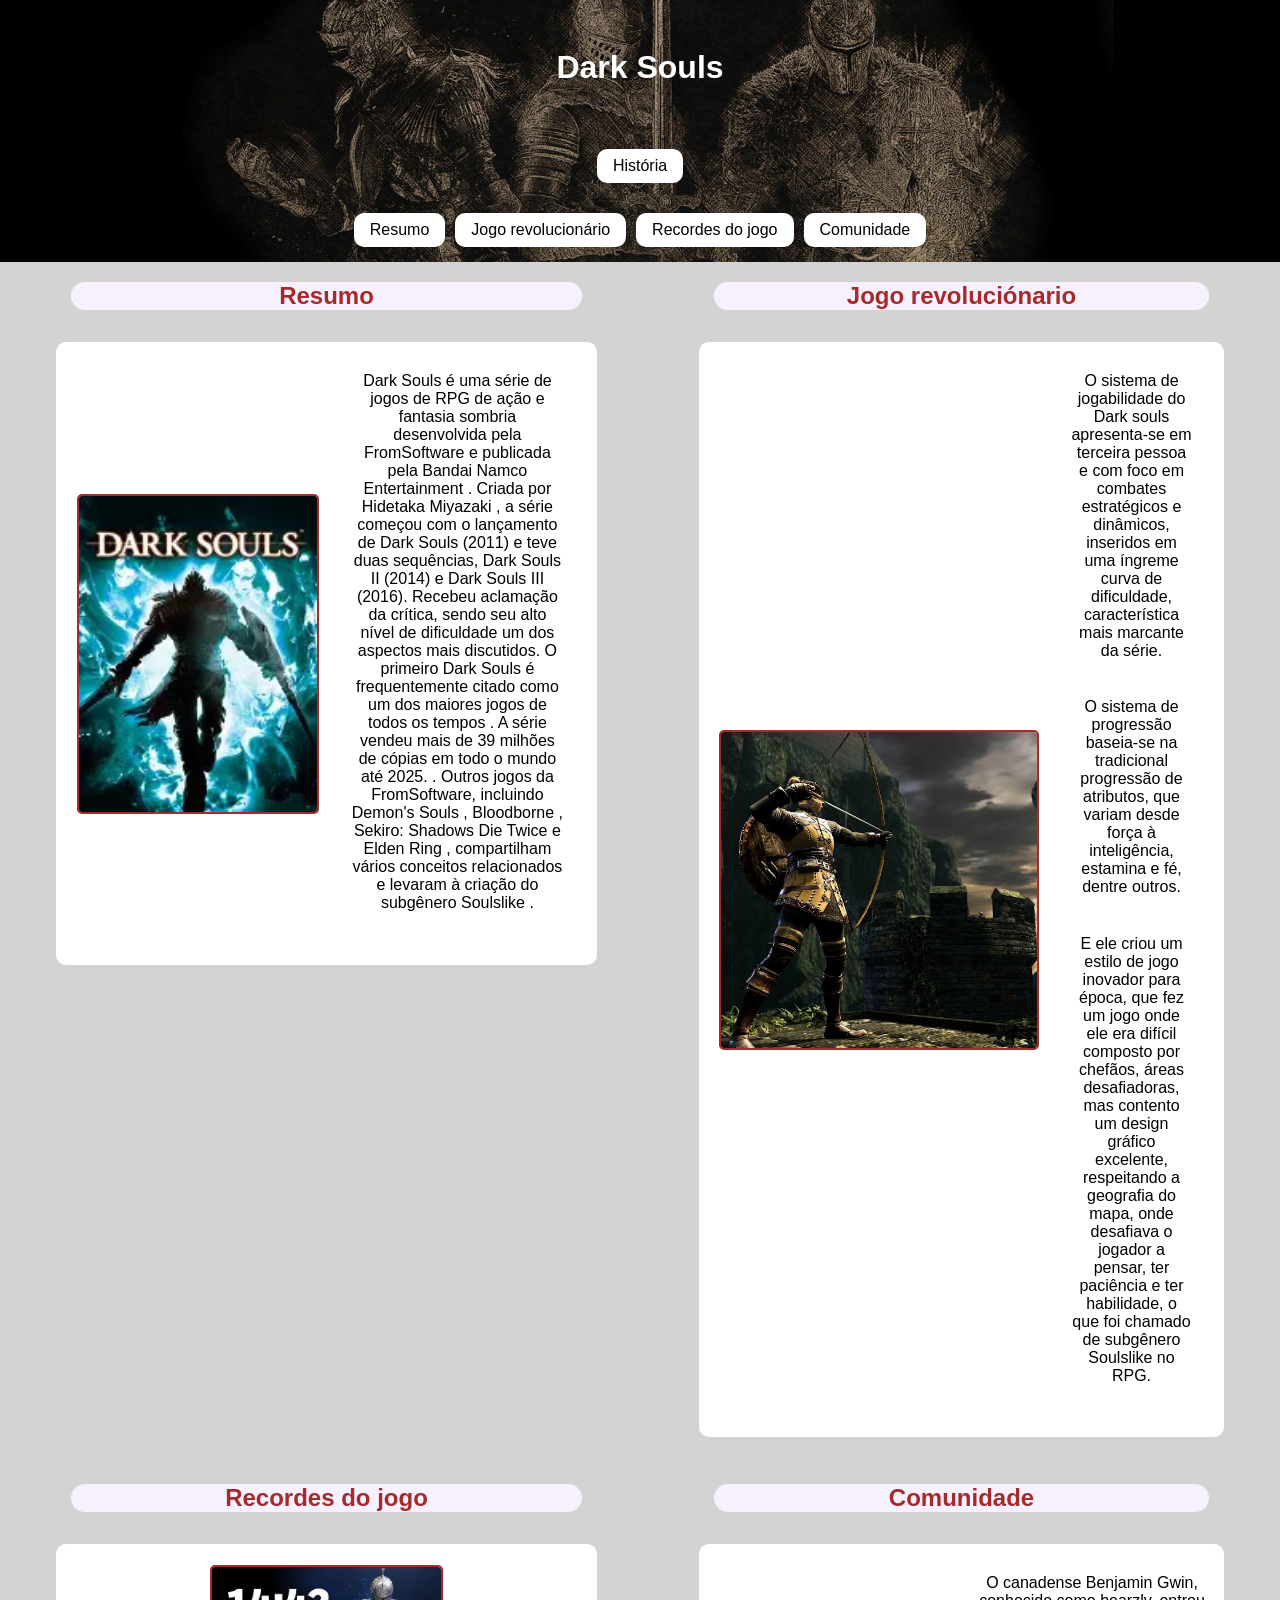
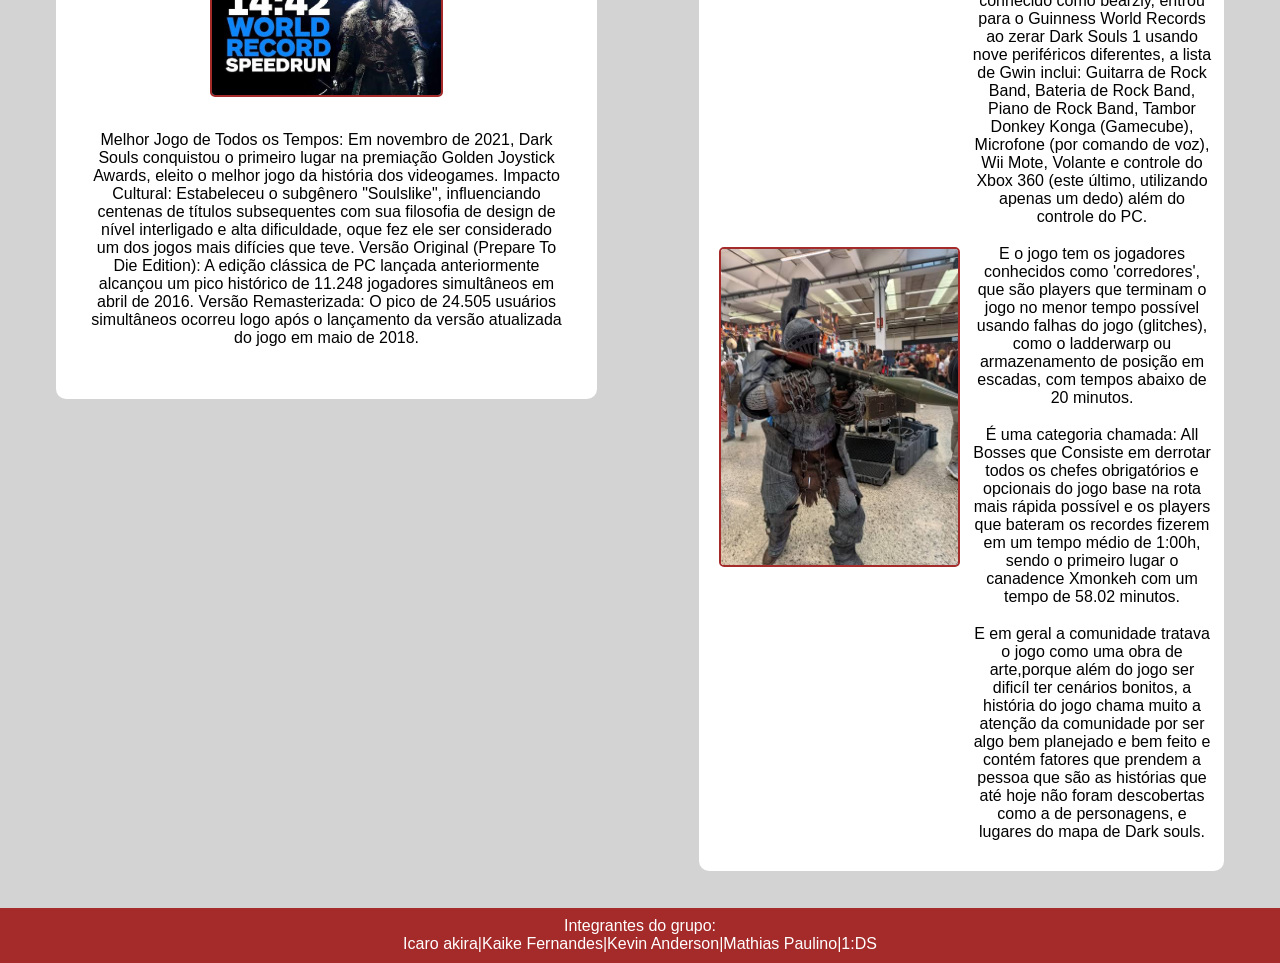
<file: index.html>
<!DOCTYPE html>
<html lang="en">
<head>
    <meta charset="UTF-8">
    <meta name="viewport" content="width=device-width, initial-scale=1.0">
    <title>Dark Souls</title>
    <link rel="stylesheet" href="Styles/styles.css" >
    <link rel="icon" href="assets/IMG/icon.jpg">
</head>
<body>
    <header>
        <H1> Dark Souls </H1>
    </header>

    <nav>
        <div class="conteudo">
            <div class="outro_html">
                <a href="História.html" class="button">História</a>
            </div>
            <ul>
                <li><a href="#resumo" class="button"> Resumo </a> </li>
                <li><a href="#Jogo revolucionário" class="button"> Jogo revolucionário</a></li>
                <li><a href="#Recordes do jogo" class="button"> Recordes do jogo</a></li>
                <li><a href="#Comunidade" class="button"> Comunidade</a></li>
            </ul>
        </div>
    </nav>

    <main class="Conteiner">
        <div class="grid">

            <section class="card" id="resumo">
                <H2>Resumo</H2>
                <div class="caixa">
                    <img class="caixa-img" src="assets/IMG/OIP.webp" alt="Dark souls"> 
                    <div class="texto">
                        <p>
                            Dark Souls  ​​é uma série de jogos de RPG de ação e fantasia sombria desenvolvida pela FromSoftware e publicada pela Bandai Namco Entertainment . Criada por Hidetaka Miyazaki , a série começou com o lançamento de Dark Souls (2011) e teve duas sequências, Dark Souls II (2014) e Dark Souls III (2016). Recebeu aclamação da crítica, sendo seu alto nível de dificuldade um dos aspectos mais discutidos. 
                            O primeiro Dark Souls é frequentemente citado como um dos maiores jogos de todos os tempos . A série vendeu mais de 39 milhões de cópias em todo o mundo até 2025. . Outros jogos da FromSoftware, incluindo Demon's Souls , Bloodborne , Sekiro: Shadows Die Twice e Elden Ring , compartilham vários conceitos relacionados e levaram à criação do subgênero Soulslike .
                        </p>
                    </div>
                </div>
            </section>


            <section class="card" id="Jogo revolucionário">
                <H2>Jogo revoluciónario</H2>
                <div class="caixa">
                    <img class="caixa-img img-revolucionario" src="assets/IMG/revolucionario.jpeg" alt=""> 
                    <div class="texto">
                        <p>O sistema de jogabilidade do Dark souls apresenta-se em terceira pessoa e com foco em combates estratégicos e dinâmicos, inseridos em uma íngreme curva de dificuldade, característica mais marcante da série. </p>
                        <p>O sistema de progressão baseia-se na tradicional progressão de atributos, que variam desde força à inteligência, estamina e fé, dentre outros.</p>
                        <p>E ele criou um estilo de jogo inovador para época, que fez um jogo onde ele era difícil composto por chefãos, áreas desafiadoras, mas contento um design gráfico excelente, respeitando a geografia do mapa, onde desafiava o jogador a pensar, ter paciência e ter habilidade, o que foi chamado de subgênero Soulslike no RPG.
                        </p>
                    </div>
                </div>
            </section>

            <section class="card recordes" id="Recordes do jogo">
                <H2>Recordes do jogo</H2>
                <div class="caixa">
                    <img class="caixa-img img-recordes" src="assets/IMG/recordes.jpeg"Dark souls">
                    <div class="texto">
                        <p>Melhor Jogo de Todos os Tempos: Em novembro de 2021, Dark Souls conquistou o primeiro lugar na premiação Golden Joystick Awards, eleito o melhor jogo da história dos videogames.
                        Impacto Cultural: Estabeleceu o subgênero "Soulslike", influenciando centenas de títulos subsequentes com sua filosofia de design de nível interligado e alta dificuldade, oque fez ele ser considerado um dos jogos mais difícies que teve.
                        Versão Original (Prepare To Die Edition): A edição clássica de PC lançada anteriormente alcançou um pico histórico de 11.248 jogadores simultâneos em abril de 2016.
                        Versão Remasterizada: O pico de 24.505 usuários simultâneos ocorreu logo após o lançamento da versão atualizada do jogo em maio de 2018.
                        </p>
                    </div>
                </div>
            </section>

            <section class="card" id="Comunidade">
                <H2>Comunidade</H2>
                <div class="caixa">
                    <img class="caixa-img img-comunidade" src="assets/IMG/comunidade.jpeg" alt="Dark souls"> 
                    <div class="textos">
                        <p>O canadense Benjamin Gwin, conhecido como bearzly, entrou para o Guinness World Records ao zerar Dark Souls 1 usando nove periféricos diferentes, a lista de Gwin inclui: Guitarra de Rock Band, Bateria de Rock Band, Piano de Rock Band, Tambor Donkey Konga (Gamecube), Microfone (por comando de voz), Wii Mote, Volante e controle do Xbox 360 (este último, utilizando apenas um dedo) além do controle do PC.</p>
                        <p>E o jogo tem os jogadores conhecidos como 'corredores', que são players que terminam o jogo no menor tempo possível usando falhas do jogo (glitches), como o ladderwarp ou armazenamento de posição em escadas, com tempos abaixo de 20 minutos.</p>
                        <p>É uma categoria chamada: All Bosses que Consiste em derrotar todos os chefes obrigatórios e opcionais do jogo base na rota mais rápida possível e os players que bateram os recordes fizerem em um tempo   médio de 1:00h, sendo o primeiro lugar o canadence Xmonkeh com um tempo de 58.02 minutos.</p>
                        <p>E em geral a comunidade tratava o jogo como uma obra de arte,porque além do jogo ser dificíl ter cenários bonitos, a história do jogo chama muito a atenção da comunidade por ser algo bem planejado e bem feito e contém fatores que prendem a pessoa que são as histórias que até hoje não foram descobertas como a de personagens, e lugares do mapa de Dark souls.</p>
                    </div>
                </div>
            </section>
        </div>
    </main>

    <footer>
            <p>Integrantes do grupo:</p>
            <p>Icaro akira|Kaike Fernandes|Kevin Anderson|Mathias Paulino|1:DS</p>
    </footer>
</body>
</html>
</file>
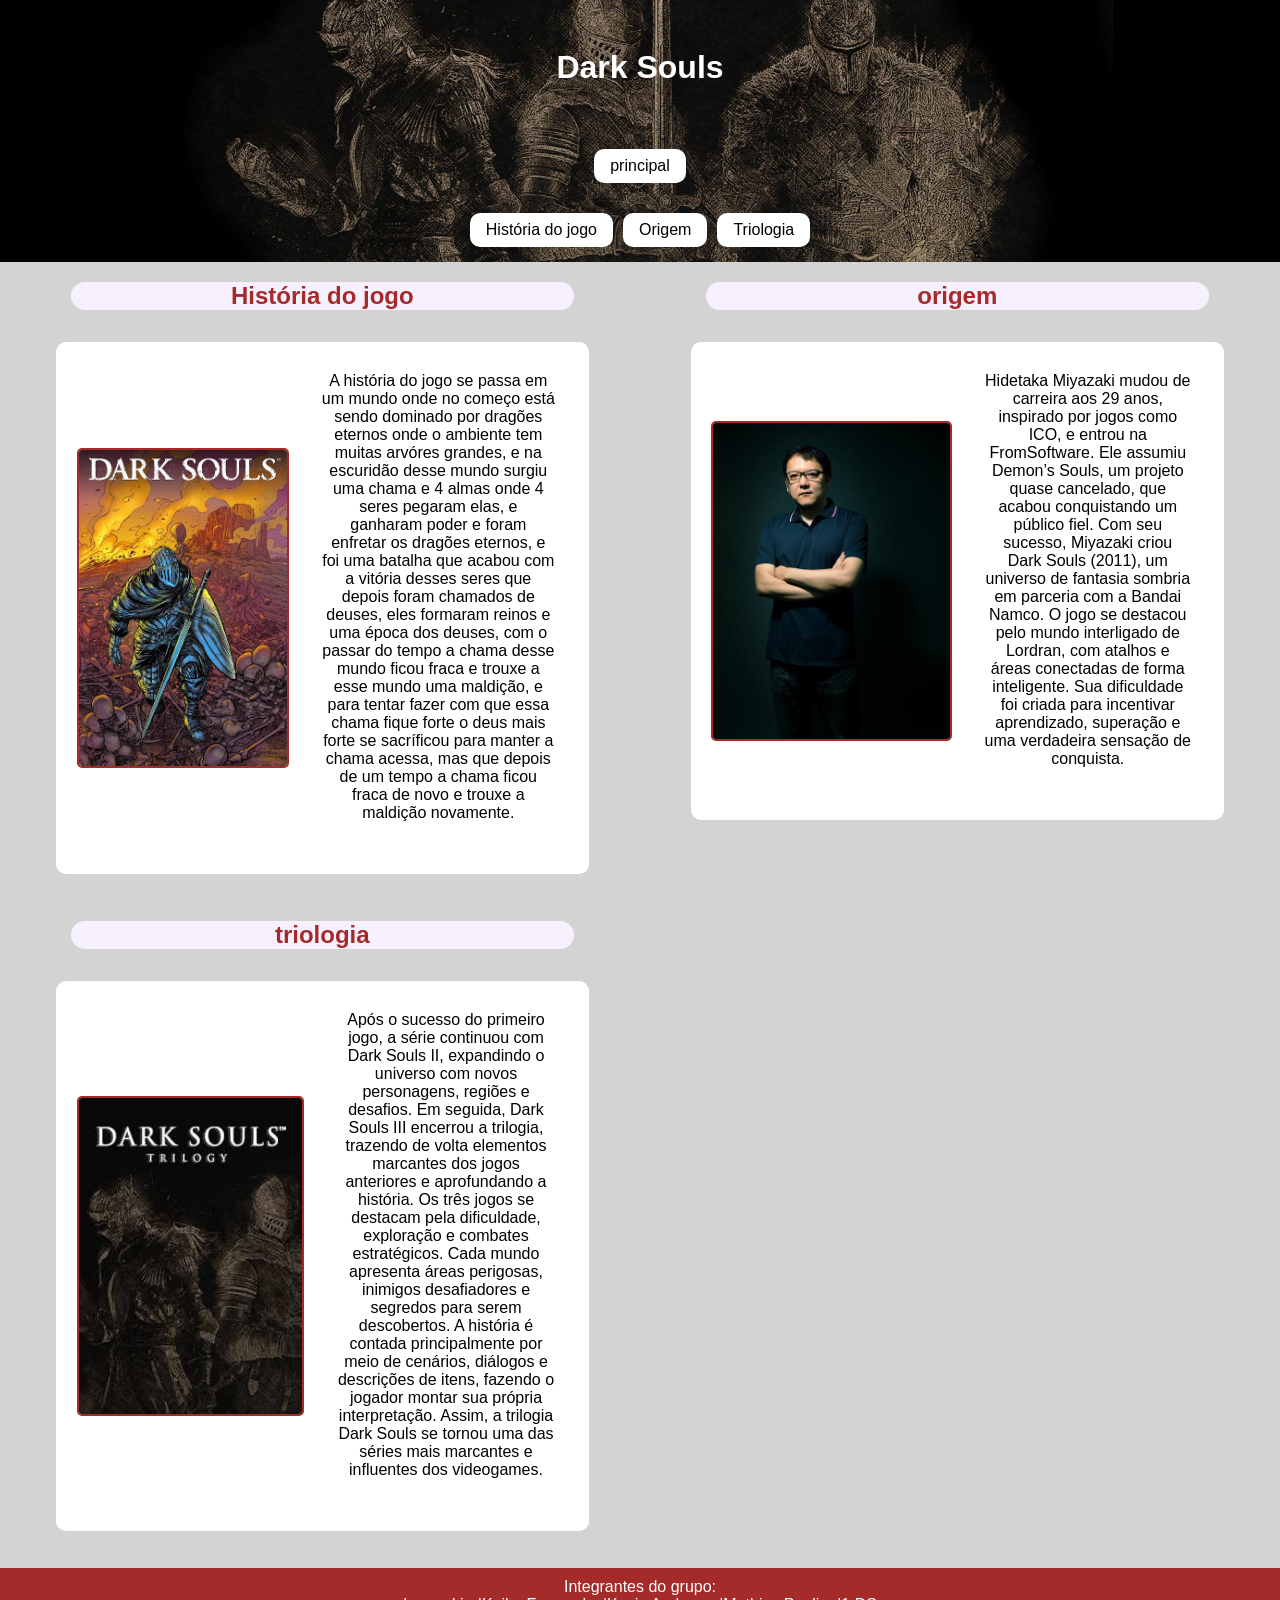
<file: história.html>
<!DOCTYPE html>
<html lang="pt-BR">
<head>
    <meta charset="UTF-8">
    <meta name="viewport" content="width=device-width, initial-scale=1.0">
    <title>Dark Souls</title>
    <link rel="stylesheet" href="Styles/styles.css">
    <link rel="icon" href="assets/IMG/icon.jpg">
</head>
<body>
    <header>
        <H1> Dark Souls </H1>
    </header>

    <nav>
        <div class="conteudo">
            <div class="outro_html">
                <a href="index.html">principal</a>
            </div>
            <ul>
                <li><a href="#História do jogo" class="button"> História do jogo </a> </li>
                <li><a href="#origem" class="button"> Origem</a></li>
                <li><a href="#triologia" class="button"> Triologia</a></li>
            </ul>
        </div>
    </nav>

    <main class="Conteiner">
        <div class="grid">

            <section class="card" id="História do jogo">
                <H2>História do jogo</H2>
                <div class="caixa">
                    <img class="caixa-img img-historia" src="assets/IMG/historia.jpeg" alt="Dark souls">
                    <div class="texto">
                        <p>A história do jogo se passa em um mundo onde no começo está sendo dominado por dragões eternos onde o ambiente tem muitas arvóres grandes, e na escuridão desse mundo surgiu uma chama e 4 almas onde 4 seres pegaram elas, e ganharam poder e foram enfretar os dragões eternos, e foi uma batalha que acabou com a vitória desses seres que depois foram chamados de deuses, eles formaram reinos e uma época dos deuses, com o passar do tempo a chama desse mundo ficou fraca e trouxe a esse mundo uma maldição, e para tentar fazer com que essa chama fique forte o deus mais forte se sacríficou para manter a chama acessa, mas que depois de um tempo a chama ficou fraca de novo e trouxe a maldição novamente.</p>
                    </div>    
                </div>
            </section>

            <section class="card" id="origem">
                <H2>origem</H2>
                <div class="caixa">
                    <img class="caixa-img" src="assets/IMG/Hidetaka-Miyazaki.jpeg" alt="Hidetaka-Miyazaki"> 
                    <div class="texto">
                        <p>
                            Hidetaka Miyazaki mudou de carreira aos 29 anos, inspirado por jogos como ICO, e entrou na FromSoftware.
                            Ele assumiu Demon’s Souls, um projeto quase cancelado, que acabou conquistando um público fiel.
                            Com seu sucesso, Miyazaki criou Dark Souls (2011), um universo de fantasia sombria em parceria com a Bandai Namco.
                            O jogo se destacou pelo mundo interligado de Lordran, com atalhos e áreas conectadas de forma inteligente.
                            Sua dificuldade foi criada para incentivar aprendizado, superação e uma verdadeira sensação de conquista.
                        </p>
                    </div>
                </div>
            </section>

            <section class="card" id="triologia">
                <H2>triologia</H2>
                <div class="caixa">
                    <img class="caixa-img" src="assets/IMG/trilogia.jpeg" alt=""> 
                    <div class="texto">
                        <p>
                            Após o sucesso do primeiro jogo, a série continuou com Dark Souls II, expandindo o universo com novos personagens, regiões e desafios.
                            Em seguida, Dark Souls III encerrou a trilogia, trazendo de volta elementos marcantes dos jogos anteriores e aprofundando a história.
                            Os três jogos se destacam pela dificuldade, exploração e combates estratégicos.
                            Cada mundo apresenta áreas perigosas, inimigos desafiadores e segredos para serem descobertos.
                            A história é contada principalmente por meio de cenários, diálogos e descrições de itens, fazendo o jogador montar sua própria interpretação.
                            Assim, a trilogia Dark Souls se tornou uma das séries mais marcantes e influentes dos videogames.

                        </p>
                    </div>
                </div>
            </section>
        </div>
    </main>

<footer>
        <p>Integrantes do grupo:</p>
        <p>Icaro akira|Kaike Fernandes|Kevin Anderson|Mathias Paulino|1:DS</p>
</footer>
</body>
</html>
</file>
<file: Styles/styles.css>
*{
        margin: 0;
        padding: 0;
        box-sizing: border-box;
        font-family:Verdana, Geneva, Tahoma, sans-serif
    }

    html{
        scrollbar-color: #e8ebef #545D8C; 
    }

    body{
        background-color:#D3D3D3;
    }
    header{
        background-image: url('/assets/IMG/banner.jpg');
        background-size: cover;
        background-position: center -5rem;
        padding: 4.2rem; /* espaço para o h*/
        display: flex;
        align-items: center;
        justify-content: center;
        /*background-color: rgb(54, 15, 3);*/
        color: white;
        height: 100px;
    }

    header h1{
        text-align: center;
    }

    nav{
        background-image: url('/assets/IMG/banner.jpg');
        background-size: cover;
        background-position: center -13.5rem;
        color: aquamarine;
        padding:10px 0;
    }
    nav ul{
        display:flex;
        align-items:center;
        justify-content:center;
        list-style: none ;
        flex-wrap: wrap ; 
        padding-top: 10px;
    }
    nav a{
        display: block;
        background-color: aliceblue;
        box-shadow: 0.8;
        border-radius: 5px;
        text-decoration:none ;
        border: 20px;
        padding: 13px;
        margin: 5px;
    }
    nav a{
        color: black;
        text-decoration: none;
        display:inline-block;
        background: white;
        border-radius: 10px;
        padding: 8px 16px;
        margin: 5px;
        transition: background-color 0.3s, transform 0.3s ;
    }
    nav a:hover{
        color: #F6F5F4;
        background-color: black;
        transform: scale(1.05);
    }
    .outro_html{ /*nav do link para o outreo html*/
        display:flex;
        align-content: center;
        justify-content:center;
        padding-bottom: 10px;
    }

    section h2{ /*h sob caixa*/
        border-radius: 50px;
        margin: 15px;
        background-color:rgb(247, 241, 255);
        color:brown;
        transition: background-color 0.3s, transform 0.3s ;
    }

    section .caixa{
        border:50px;
        background-color:white;
        border-radius:10px;
        margin: 2rem 0;     
    }
    .texto{ 
        padding: 0rem 1.4rem 1.4rem 1.4rem; /*espaço para os paragrafos*/
    }
    main{
        display: block;
        border-radius: 60px;
        padding: 5px;
        text-align: center;
    }
    .imagens{
        display: flex;
        justify-content:right;
        align-items: end;
        height: 95px;
        width: 170px;
    
    }
    .OIP{
        height: 100px;
        margin: 5px;
        width: 75px;
        border-radius: 100px;
        background-color: brown;
    }

    .Fogueira{
        height: 100px;
        width: 75px;
        border-radius: 125px;
        background-color: brown;
    }
    .Espada{
        display: flex;
        justify-content: flex-start;
        align-items: left;
        height: 50px;
        width: 30px;
    }

    footer{
        background-color:brown;
        text-align: center;
        color: white;
        padding: 0.6rem;
    }

    footer div{
        color:black;
        
    }
    .card{
        margin: 0 1.2rem;
        box-shadow: 10px;
    }

    .caixa{
        display: block ;
        
    }
    .caixa-img{
        margin: 10px;
        padding: 0px;
        border-radius: 5px;
        box-shadow: 10px;
        border: 2px solid brown;
        width: 40%;
        height: 40%;
    }


    @media (min-width:880px){
        .grid{
            display: grid;
            grid-template-columns:auto auto;
        }
        .card{
            padding: 0 5%;
        }
        .caixa{
            padding: 2%;
            display: flex;
            transition: background-color 0.3s, transform 0.3s ;
        }
        .caixa a:hover{
            transform: scale(1.05);
        }
        .caixa-img{
            width:  20rem;
            height: 20rem;
            align-self: center;
        }
        .texto{
            display: flex;
            flex-direction: column;
        }
        .card p{
            margin: 1.2rem 0;
            justify-content: center;
        }
        .recordes .caixa{
            display:block;
        }
        .img-recordes{
            width:  45%;
            height: 45%;
        }

    }
</file>
